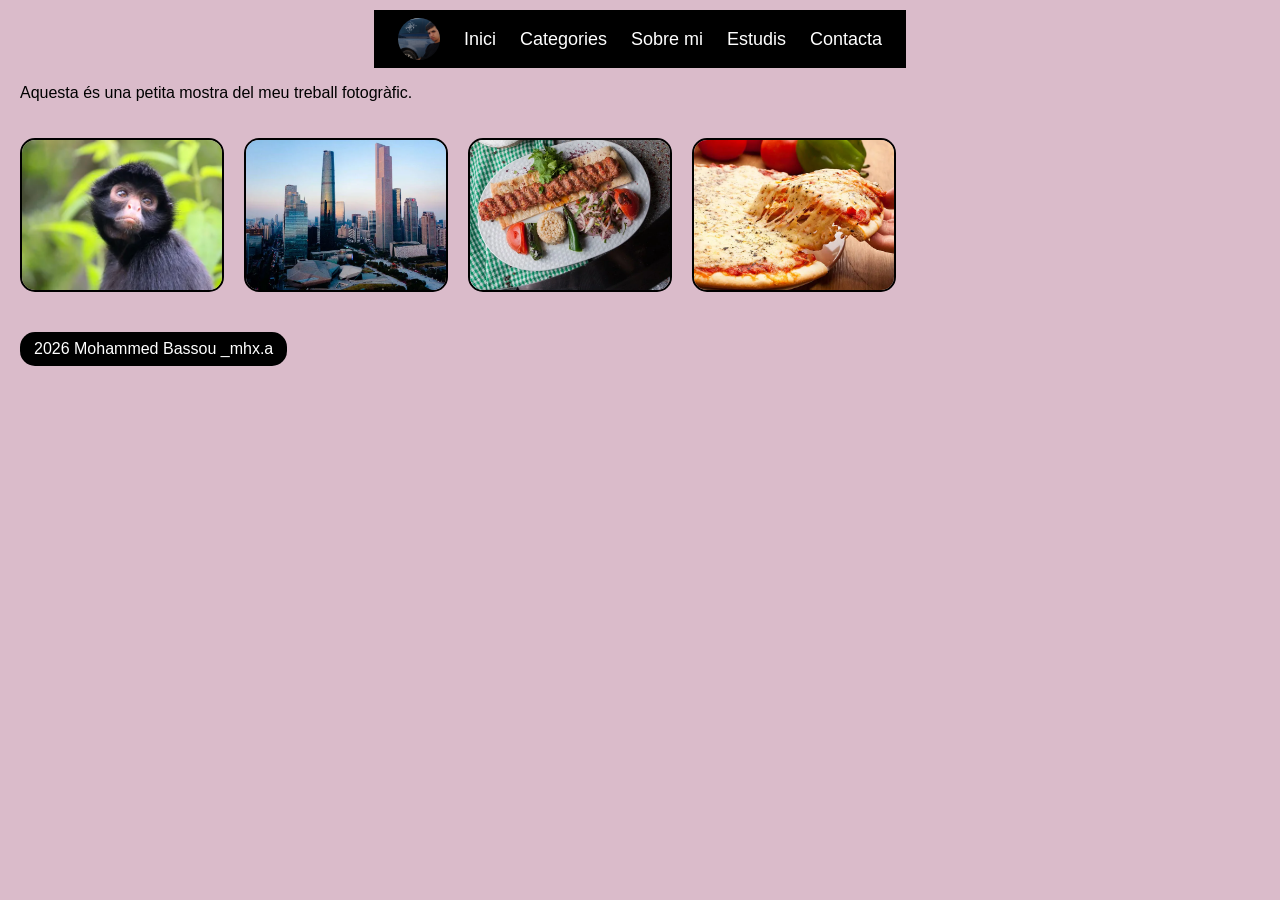
<file: index.html>
<!DOCTYPE html>
<html lang="ca">
<head>
    <meta charset="UTF-8">
    <meta name="viewport" content="width=device-width, initial-scale=1.0">
    <title>Mohammed Bassou</title>
    <link rel="stylesheet" href="css/style.css">
</head>
<body>

    
    <header>

       
        <nav>
            <img class="avatar" src="img/mohas.png.jpg" alt="Avatar de Mohammed">
            <ul>
                <li><a href="index.html">Inici</a></li>
                <li><a href="pages/categories.html">Categories</a></li>
                <li><a href="pages/sobre_mi.html">Sobre mi</a></li>
                <li><a href="pages/estudis.html">Estudis</a></li>
                <li><a href="pages/formularis.html">Contacta</a></li>
            </ul>
        </nav>
    </header>

    <main>
        <p>Aquesta és una petita mostra del meu treball fotogràfic.</p>

        <div class="galeria">
            <img src="img/Mono.webp" alt="Mono">
            <img src="img/rascacielos.webp" alt="Rascacielos">
            <img src="img/kebab.webp" alt="Kebab">
            <img src="img/pizza.webp" alt="Pizza">
        </div>
    </main>


    <footer>
        <p>2026 Mohammed Bassou _mhx.a</p>
    </footer>

</body>
</html>
</file>
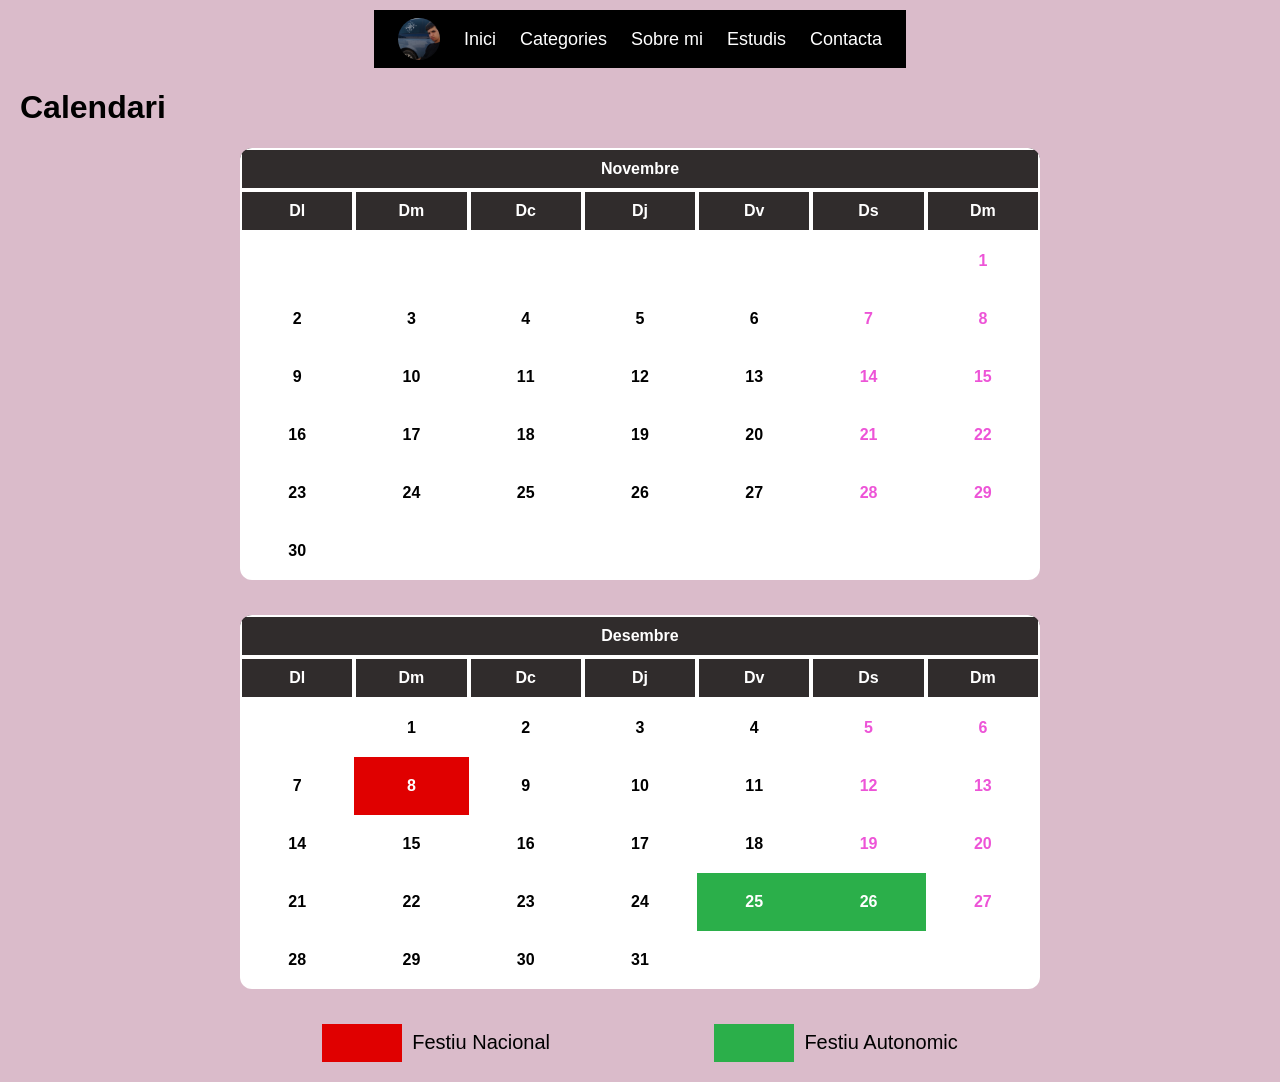
<file: pages/calendari.html>
<!DOCTYPE html>
<html lang="ca">
<head>
    <meta charset="UTF-8">
    <meta name="viewport" content="width=device-width, initial-scale=1.0">
    <title>Calendari</title>
    <link rel="stylesheet" href="../css/style.css">
</head>
<body>
    <header>
        <nav>
            <img class="avatar" src="../img/mohas.png.jpg" alt="Avatar de Mohammed">
            <ul>
                <li><a href="../index.html">Inici</a></li>
                <li><a href="categories.html">Categories</a></li>
                <li><a href="sobre_mi.html">Sobre mi</a></li>
                <li><a href="estudis.html">Estudis</a></li>
                <li><a href="formularis.html">Contacta</a></li>
            </ul>
        </nav>
    </header>

    <main>
        <h1>Calendari</h1>

        <div class="calendari">
            <table>
                <thead>
                    <tr><th colspan="7">Novembre</th></tr>
                    <tr>
                        <th>Dl</th><th>Dm</th><th>Dc</th><th>Dj</th>
                        <th>Dv</th><th>Ds</th><th>Dm</th>
                    </tr>
                </thead>
                <tbody>
                    <tr><td></td><td></td><td></td><td></td><td></td><td></td><td class="festiu">1</td></tr>
                    <tr><td>2</td><td>3</td><td>4</td><td>5</td><td>6</td><td class="festiu">7</td><td class="festiu">8</td></tr>
                    <tr><td>9</td><td>10</td><td>11</td><td>12</td><td>13</td><td class="festiu">14</td><td class="festiu">15</td></tr>
                    <tr><td>16</td><td>17</td><td>18</td><td>19</td><td>20</td><td class="festiu">21</td><td class="festiu">22</td></tr>
                    <tr><td>23</td><td>24</td><td>25</td><td>26</td><td>27</td><td class="festiu">28</td><td class="festiu">29</td></tr>
                    <tr><td>30</td><td></td><td></td><td></td><td></td><td></td><td></td></tr>
                </tbody>
            </table>

            <table>
                <thead>
                    <tr><th colspan="7">Desembre</th></tr>
                    <tr>
                        <th>Dl</th><th>Dm</th><th>Dc</th><th>Dj</th>
                        <th>Dv</th><th>Ds</th><th>Dm</th>
                    </tr>
                </thead>
                <tbody>
                    <tr><td></td><td>1</td><td>2</td><td>3</td><td>4</td><td class="festiu">5</td><td class="festiu">6</td></tr>
                    <tr><td>7</td><td class="nacional">8</td><td>9</td><td>10</td><td>11</td><td class="festiu">12</td><td class="festiu">13</td></tr>
                    <tr><td>14</td><td>15</td><td>16</td><td>17</td><td>18</td><td class="festiu">19</td><td class="festiu">20</td></tr>
                    <tr><td>21</td><td>22</td><td>23</td><td>24</td><td class="autonomic">25</td><td class="autonomic">26</td><td class="festiu">27</td></tr>
                    <tr><td>28</td><td>29</td><td>30</td><td>31</td><td></td><td></td><td></td></tr>
                </tbody>
            </table>

            <ul class="llegenda">
                <li><span class="nacional"></span>Festiu Nacional</li>
                <li><span class="autonomic"></span>Festiu Autonomic</li>
            </ul>
        </div>
    </main>
</body>
</html>
</file>
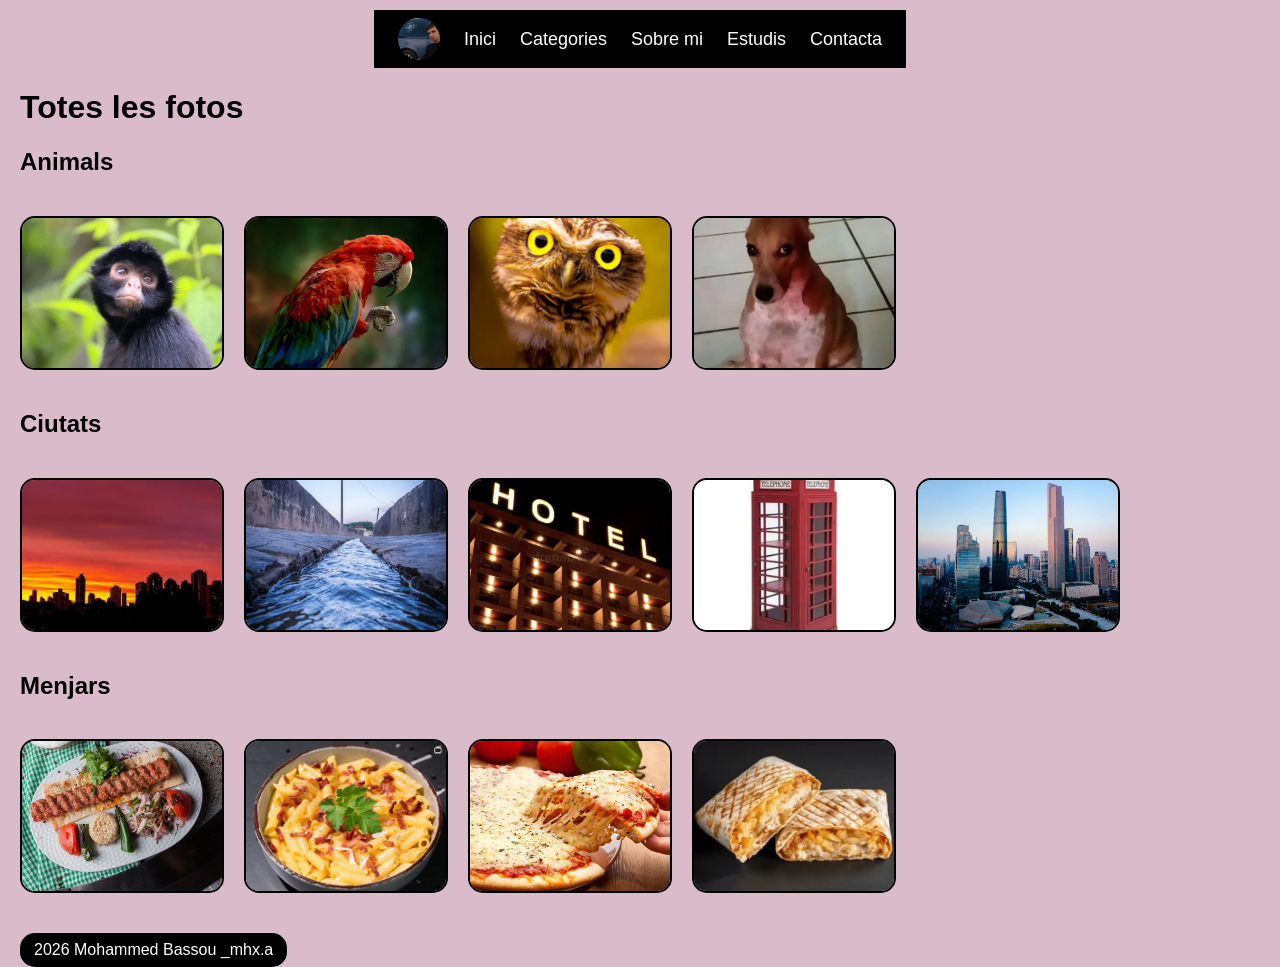
<file: pages/categories.html>
<!DOCTYPE html>
<html lang="ca">
<head>
    <meta charset="UTF-8">
    <title>Categories</title>
    <link rel="stylesheet" href="../css/style.css">
</head>
<body>

    <header>
        <nav>
            <img class="avatar" src="../img/mohas.png.jpg" alt="Avatar de Mohammed">
            <ul>
                <li><a href="../index.html">Inici</a></li>
                <li><a href="categories.html">Categories</a></li>
                <li><a href="sobre_mi.html">Sobre mi</a></li>
                <li><a href="estudis.html">Estudis</a></li>
                <li><a href="formularis.html">Contacta</a></li>
            </ul>
        </nav>
    </header>

    <h1>Totes les fotos</h1>

    <h2>Animals</h2>
    <div class="galeria">
        <img src="../img/Mono.webp" alt="Mono">
        <img src="../img/loro.webp" alt="Loro">
        <img src="../img/Búho.webp" alt="Búho">
        <img src="../img/perro.webp" alt="Perro">
    </div>

    <h2>Ciutats</h2>
    <div class="galeria">
        <img src="../img/Atardecer.webp" alt="Atardecer">
        <img src="../img/canal.webp" alt="Canal">
        <img src="../img/hotel.webp" alt="Hotel">
        <img src="../img/cabina.webp" alt="Cabina">
        <img src="../img/rascacielos.webp" alt="Rascacielos">
    </div>

    <h2>Menjars</h2>
    <div class="galeria">
        <img src="../img/kebab.webp" alt="Kebab">
        <img src="../img/macarrones.webp" alt="Macarrones">
        <img src="../img/pizza.webp" alt="Pizza">
        <img src="../img/taco.webp" alt="Taco">
    </div>

    <footer>
        <p>2026 Mohammed Bassou _mhx.a</p>
    </footer>

</body>
</html>
</file>
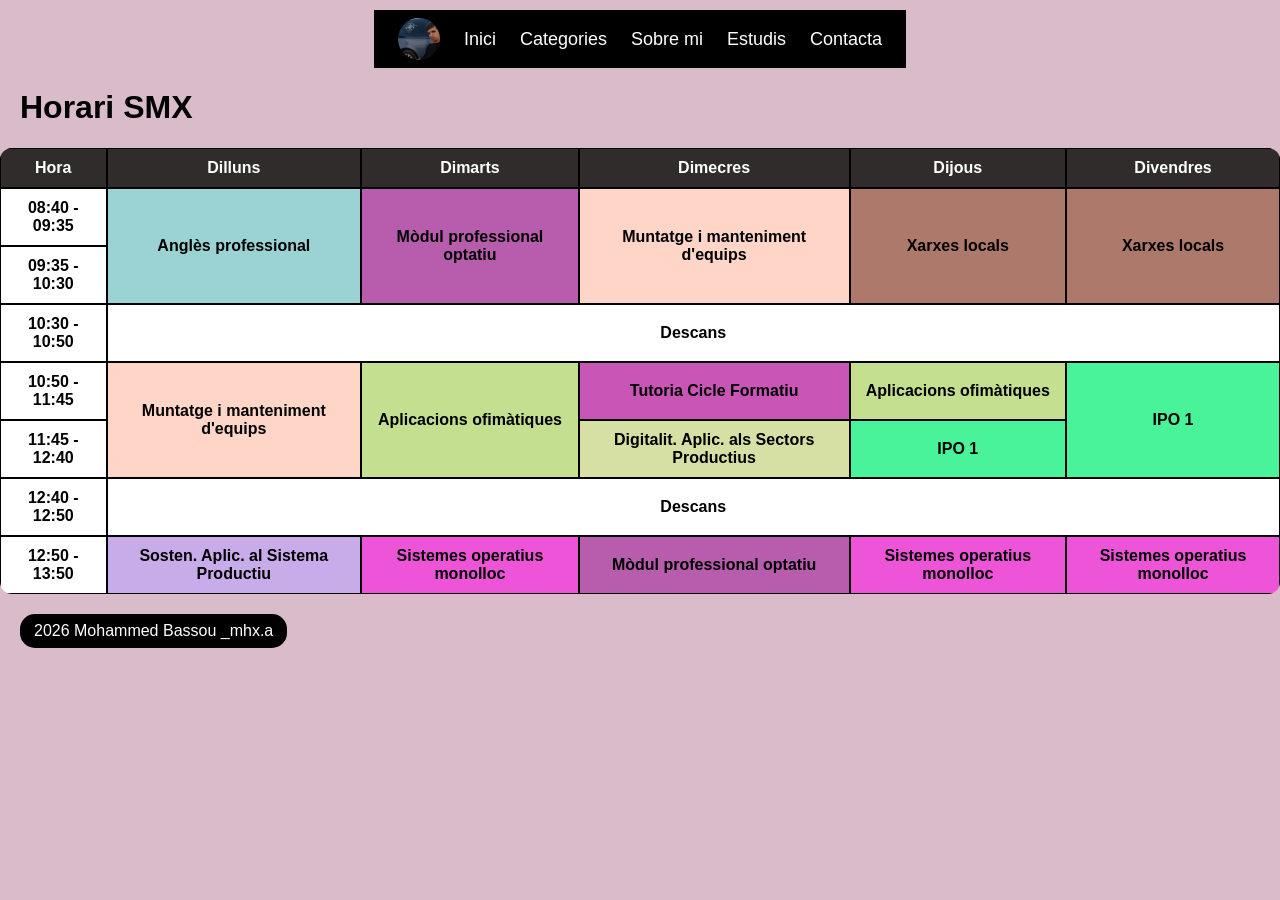
<file: pages/estudis.html>
<!DOCTYPE html>
<html lang="ca">
<head>
    <meta charset="UTF-8">
    <meta name="viewport" content="width=device-width, initial-scale=1.0">
    <title>Horari d'estudis - Mohammed Bassou</title>
    <link rel="stylesheet" href="../css/style.css">
</head>
<body>
    <header>
        <nav>
            <img class="avatar" src="../img/mohas.png.jpg" alt="Avatar de Mohammed">
            <ul>
                <li><a href="../index.html">Inici</a></li>
                <li><a href="categories.html">Categories</a></li>
                <li><a href="sobre_mi.html">Sobre mi</a></li>
                <li><a href="estudis.html">Estudis</a></li>
                <li><a href="formularis.html">Contacta</a></li>
            </ul>
        </nav>
    </header>

   
     <h1>Horari SMX</h1>
       <table>
                 <thead>
                     <tr>
                         <th>Hora</th>
                         <th>Dilluns</th>
                         <th>Dimarts</th>
                         <th>Dimecres</th>
                         <th>Dijous</th>
                         <th>Divendres</th>
                     </tr>
                 </thead>
                 <tbody>
                     <tr>
                         <th>08:40 - 09:35</th>
                         <td class="angles" rowspan="2">Anglès professional</td>
                         <td class="optatiu" rowspan="2">Mòdul professional optatiu</td>
                         <td class="muntatge" rowspan="2">Muntatge i manteniment d'equips</td>
                         <td class="xarxes" rowspan="2">Xarxes locals</td>
                         <td class="xarxes" rowspan="2">Xarxes locals</td>
                     </tr>
                     <tr>
                         <th>09:35 - 10:30</th>
                     </tr>
                     <tr>
                         <th>10:30 - 10:50</th>
                         <td colspan="5"><strong>Descans</strong></td>
                     </tr>
                     <tr>
                         <th>10:50 - 11:45</th>
                         <td class="muntatge" rowspan="2">Muntatge i manteniment d'equips</td>
                         <td class="aplicacions" rowspan="2">Aplicacions ofimàtiques</td>
                         <td class="tutoria">Tutoria Cicle Formatiu</td>
                         <td class="aplicacions">Aplicacions ofimàtiques</td>
                         <td class="ipo" rowspan="2">IPO 1</td>
                     </tr>
                     <tr>
                         <th>11:45 - 12:40</th>
                         <td class="digitalitzacio">Digitalit. Aplic. als Sectors Productius</td>
                         <td class="ipo">IPO 1</td>
                     </tr>
                      <tr>
                         <th>12:40 - 12:50</th>
                         <td colspan="5"><strong>Descans</strong></td>
                     </tr>
                      <tr>
                         <th>12:50 - 13:50</th>
                         <td class="sostenibilitat">Sosten. Aplic. al Sistema Productiu</td>
                         <td class="sistemes">Sistemes operatius monolloc</td>
                         <td class="optatiu">Mòdul professional optatiu</td>
                         <td class="sistemes">Sistemes operatius monolloc</td>
                         <td class="sistemes">Sistemes operatius monolloc</td>
                     </tr>


                 </tbody>

       </table>
        

    <footer>
        <p>2026 Mohammed Bassou _mhx.a</p>
    </footer>
</body>
</html>
</file>
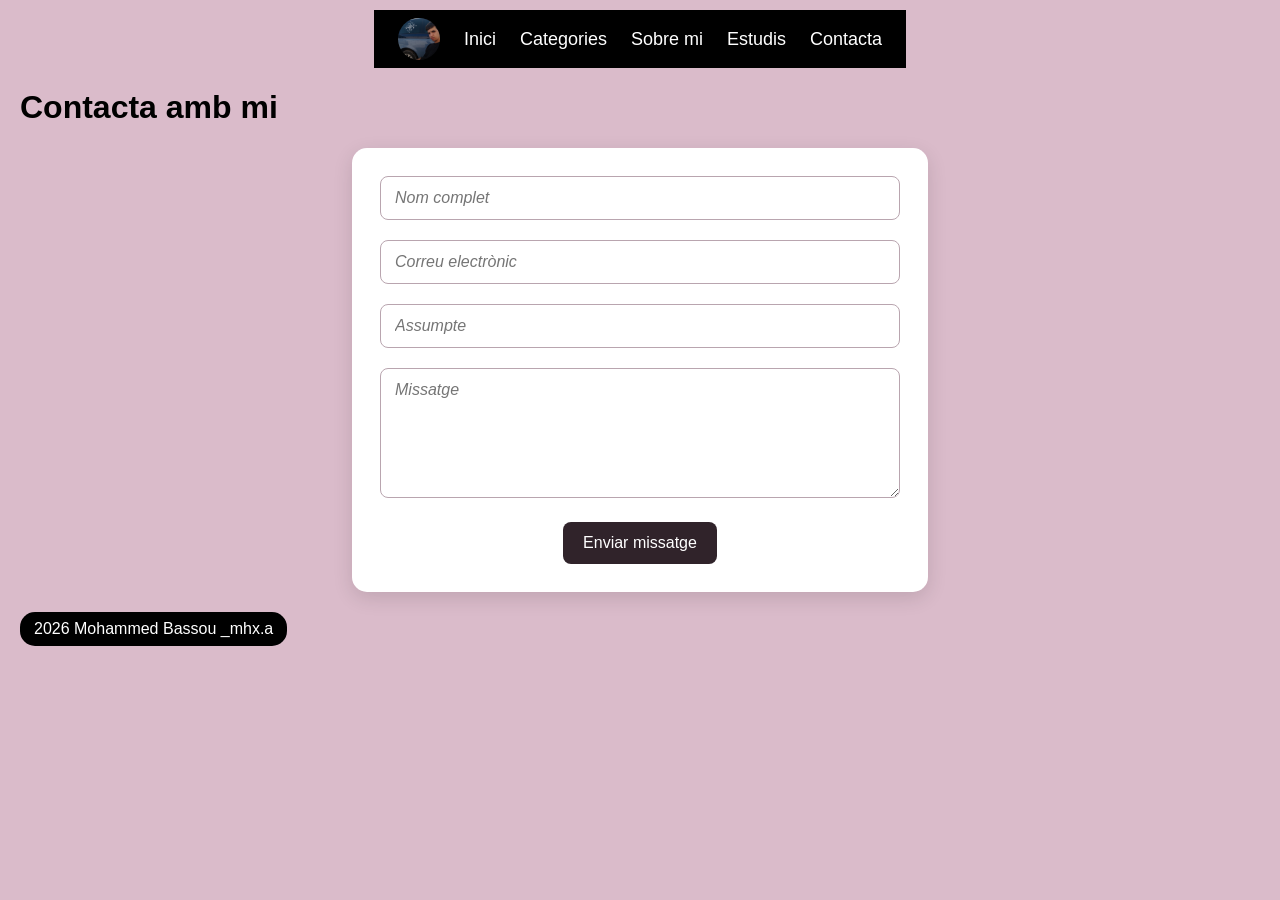
<file: pages/formularis.html>
<!DOCTYPE html>
<html lang="ca">
<head>
    <meta charset="UTF-8">
    <meta name="viewport" content="width=device-width, initial-scale=1.0">
    <title>Contacta amb mi</title>
    <link rel="stylesheet" href="../css/style.css">
</head>
<body>
    <header>
        <nav>
            <img class="avatar" src="../img/mohas.png.jpg" alt="Avatar de Mohammed">
            <ul>
                <li><a href="../index.html">Inici</a></li>
                <li><a href="categories.html">Categories</a></li>
                <li><a href="sobre_mi.html">Sobre mi</a></li>
                <li><a href="estudis.html">Estudis</a></li>
                <li><a href="formularis.html">Contacta</a></li>
            </ul>
        </nav>
    </header>

    <main>
        <h1>Contacta amb mi</h1>
        <form>
            <input type="text" name="nom" placeholder="Nom complet" aria-label="Nom complet" required>
            <input type="email" name="correu" placeholder="Correu electrònic" aria-label="Correu electrònic" required>
            <input type="text" name="assumpte" placeholder="Assumpte" aria-label="Assumpte" required>
            <textarea name="missatge" placeholder="Missatge" aria-label="Missatge" required></textarea>
            <button type="submit">Enviar missatge</button>
        </form>
    </main>

    <footer>
        <p>2026 Mohammed Bassou _mhx.a</p>
    </footer>
</body>
</html>
</file>
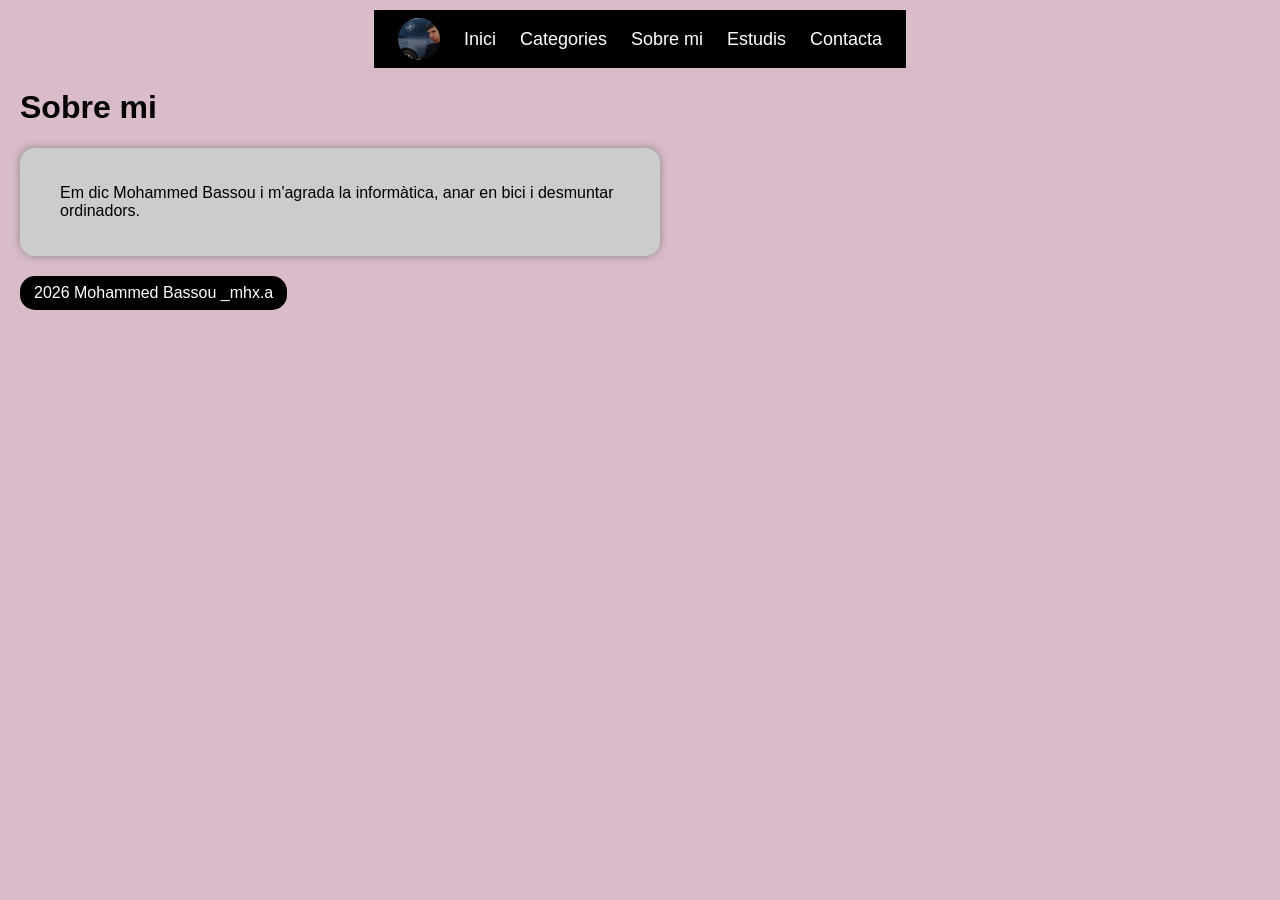
<file: pages/sobre_mi.html>
<!DOCTYPE html>
<html lang="ca">
<head>
    <meta charset="UTF-8">
    <title>Sobre mi</title>
    <link rel="stylesheet" href="../css/style.css">
</head>
<body>

    <header>
        <nav>
            <img class="avatar" src="../img/mohas.png.jpg" alt="Avatar de Mohammed">
            <ul>
                <li><a href="../index.html">Inici</a></li>
                <li><a href="categories.html">Categories</a></li>
                <li><a href="sobre_mi.html">Sobre mi</a></li>
                <li><a href="estudis.html">Estudis</a></li>
                <li><a href="formularis.html">Contacta</a></li>
            </ul>
        </nav>
    </header>

    <main>
        <h1>Sobre mi</h1>
        
        <div class="sobre-mi">
            <p>Em dic Mohammed Bassou i m'agrada la informàtica, anar en bici i desmuntar ordinadors.</p>
        </div>
    </main>

    <footer>
        <p>2026 Mohammed Bassou _mhx.a</p>
    </footer>

</body>
</html>
</file>
<file: css/style.css>
body {
    background-color: #dabbca;
    font-family: Arial, sans-serif;
    margin: 0;
    padding: 0;
}


nav {
    display: flex;
    align-items: center;
    gap: 24px;
    background: #000;
    width: fit-content;
    max-width: calc(100% - 30px);
    box-sizing: border-box;
    padding: 8px 24px;
    margin: 10px auto;
}

.avatar {
    width: 42px; height: 42px;
    border-radius: 50%;
    object-fit: cover;
}

nav ul {
    display: flex;
    flex-wrap: wrap;
    gap: 24px;
    list-style: none;
    margin: 0;
    padding: 0;
}

nav a {
    color: white;
    font-size: 18px;
    text-decoration: none;
}

nav a:hover, nav a:focus-visible {
    color: #dabbca;
    text-decoration: underline;
}

nav a:active {
    color: pink;
}


h1, h2 {
    margin-left: 20px;
}

p {
    margin-left: 20px;
    max-width: 600px;
}

form {
    box-sizing: border-box;
    width: 100%;
    max-width: 576px;
    margin: 20px auto;
    padding: 28px;
    background-color: #fff;
    border-radius: 15px;
    box-shadow: 0 6px 20px #0000001f;
}

form input,
form textarea {
    box-sizing: border-box;
    width: 100%;
    margin-bottom: 20px;
    padding: 12px 14px;
    border: 1px solid #b9a5af;
    border-radius: 8px;
    font: inherit;
}

form input:focus,
form textarea:focus {
    outline: 2px solid #81536a;
    border-color: #81536a;
}

form textarea {
    min-height: 130px;
    resize: vertical;
}

form input::placeholder,
form textarea::placeholder {
    font-style: italic;
}

form button {
    display: block;
    margin: 0 auto;
    padding: 12px 20px;
    border: 0;
    border-radius: 8px;
    background-color: #30232a;
    color: #fff;
    font: inherit;
    cursor: pointer;
}

form button:hover {
    background-color: #593c4c;
}


.contingut-principal {
    background-color: #ffffff;
    color: #333333;
    border: 2px solid #000000;
    width: 800px;
    margin: 20px auto;
    padding: 20px;
    border-radius: 15px;
}


.galeria {
    display: flex;
    flex-wrap: wrap;
    gap: 20px;
    padding: 20px;
}

.galeria img {
    width: 200px;
    height: 150px;
    object-fit: cover;
    border-radius: 15px;
    border: 2px solid black;
}


.sobre-mi {
    background-color: #ccc;
    margin: 20px;
    padding: 20px;
    border-radius: 15px;
    box-shadow: 0px 0px 10px #888;
    max-width: 600px;
}

footer {
    background-color: #000000;
    border-radius: 15px;
    color: #fff;
    width: fit-content;
    padding: 8px 14px;
    margin: 20px 0 0 20px;
}

footer p {
    margin: 0;
    color: #fff;
}


table {
    border-collapse: separate;
    border-spacing: 0;
    border-radius: 12px;
    margin: auto;
    overflow: hidden;
}

th,
td {
    border: 1px solid #000000;
    padding: 10px;
    text-align: center;
    font-weight: bold;
}

thead th {
    background-color: #302c2c;
    color: #fff;
    text-align: center;
}

tbody th,
tbody td {
    background-color: #ffffff;
    color: #000;
}
 
td {
    font-weight: normal;
    text-align: left;
}

td[colspan="5"] {
    text-align: center;
}

td.angles {
    background-color: #9bd3d5;
    text-align: center;
}

td.optatiu {
    background-color: #b85cad;
    color: #fff;
    font-weight: bold;
    text-align: center;
}

td.muntatge {
    background-color: #ffd5c7;
    text-align: center;
}

td.xarxes {
    background-color: #ad796b;
    color: #fff;
    text-align: center;
}

td.aplicacions {
    background-color: #c3df8f;
    text-align: center;
}

td.tutoria {
    background-color: #c955b6;
    color: #fff;
    font-weight: bold;
    text-align: center;
}

td.ipo {
    background-color: #48f39a;
    color: #fff;
    font-weight: bold;
    text-align: center;
}

td.digitalitzacio {
    background-color: #d6e0a4;
    color: #fff;
    font-weight: bold;
    text-align: center;
}

td.sostenibilitat {
    background-color: #c7ace9;
    color: #fff;
    font-weight: bold;
    text-align: center;
}

td.sistemes {
    background-color: #ed54d7;
    color: #fff;
    font-weight: bold;
    text-align: center;
}

table tbody td:not([colspan="5"]) {
    color: #000000;
    font-weight: bold;
    text-align: center;
}

.calendari {
    width: 800px;
    margin: 20px auto;
}

.calendari table {
    width: 100%;
    margin: 0 auto 35px;
    border-spacing: 0;
}

.calendari th {
    background: #302c2c;
    color: #fff;
    border: 2px solid #fff;
}

.calendari tbody td {
    width: 14.28%;
    height: 38px;
    border: 0;
    color: #302c2c;
    font-weight: normal;
}

.calendari tbody td.festiu {
    color: #ed54d7;
}

.calendari td.nacional,
.llegenda span.nacional {
    background: #e00000;
    color: #fff;
}

.calendari td.autonomic,
.llegenda span.autonomic {
    background: #2baf4a;
    color: #fff;
}

.llegenda {
    display: flex;
    justify-content: space-around;
    list-style: none;
    padding: 0;
}

.llegenda li {
    display: flex;
    align-items: center;
    gap: 10px;
    font-size: 20px;
}

.llegenda span {
    display: inline-block;
    width: 80px;
    height: 38px;
}
</file>
